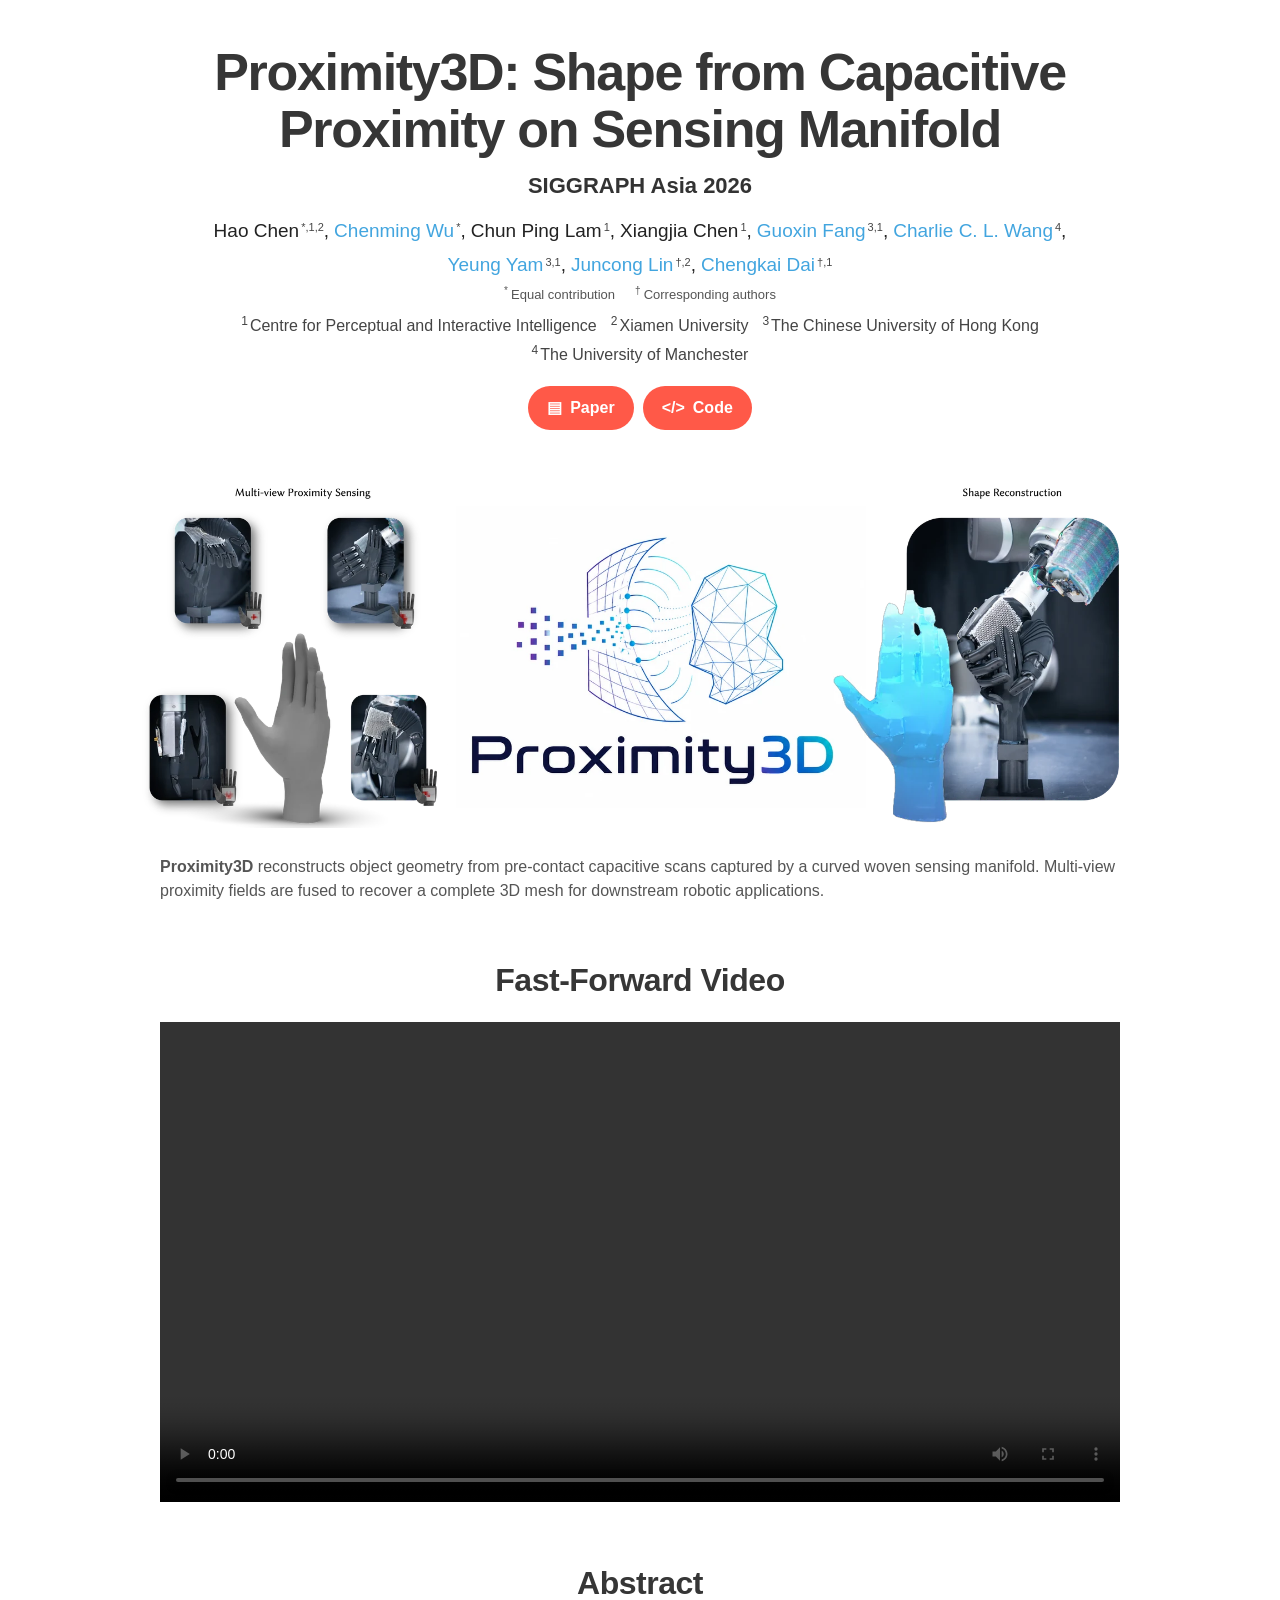
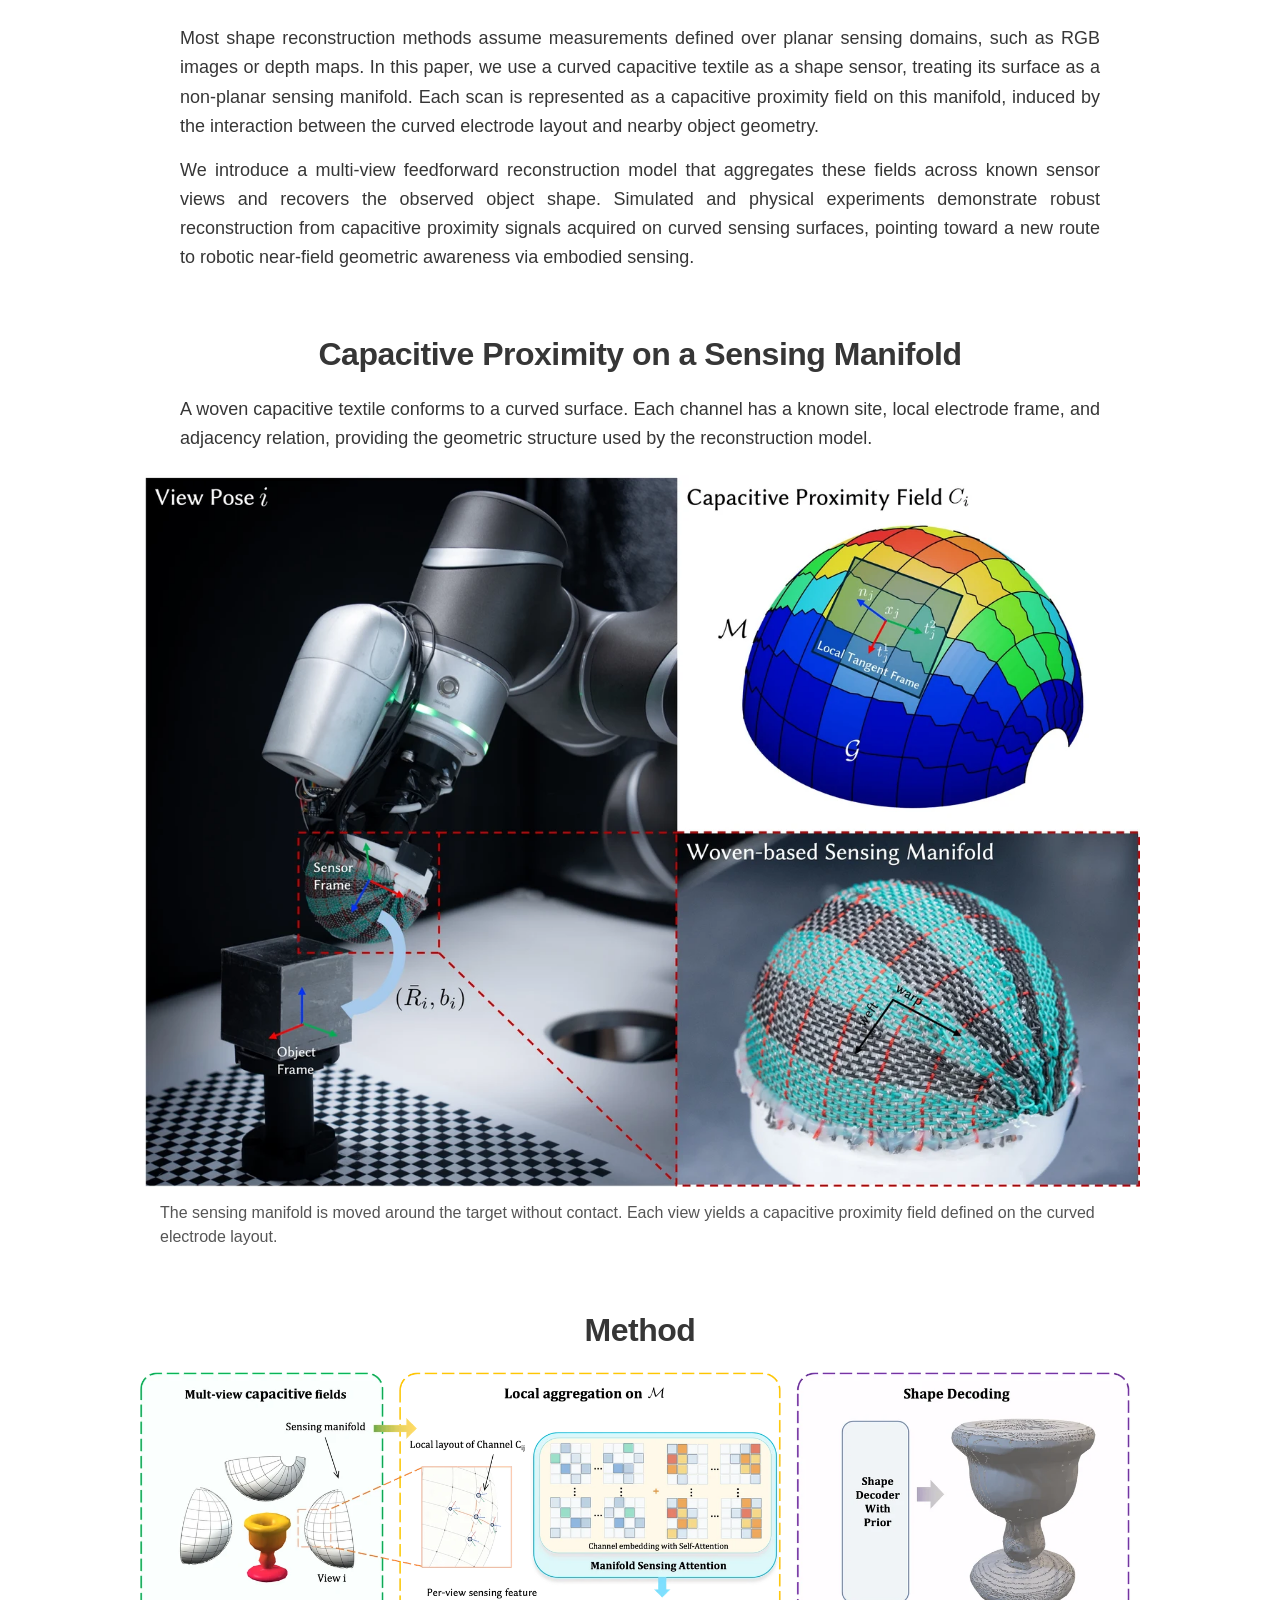
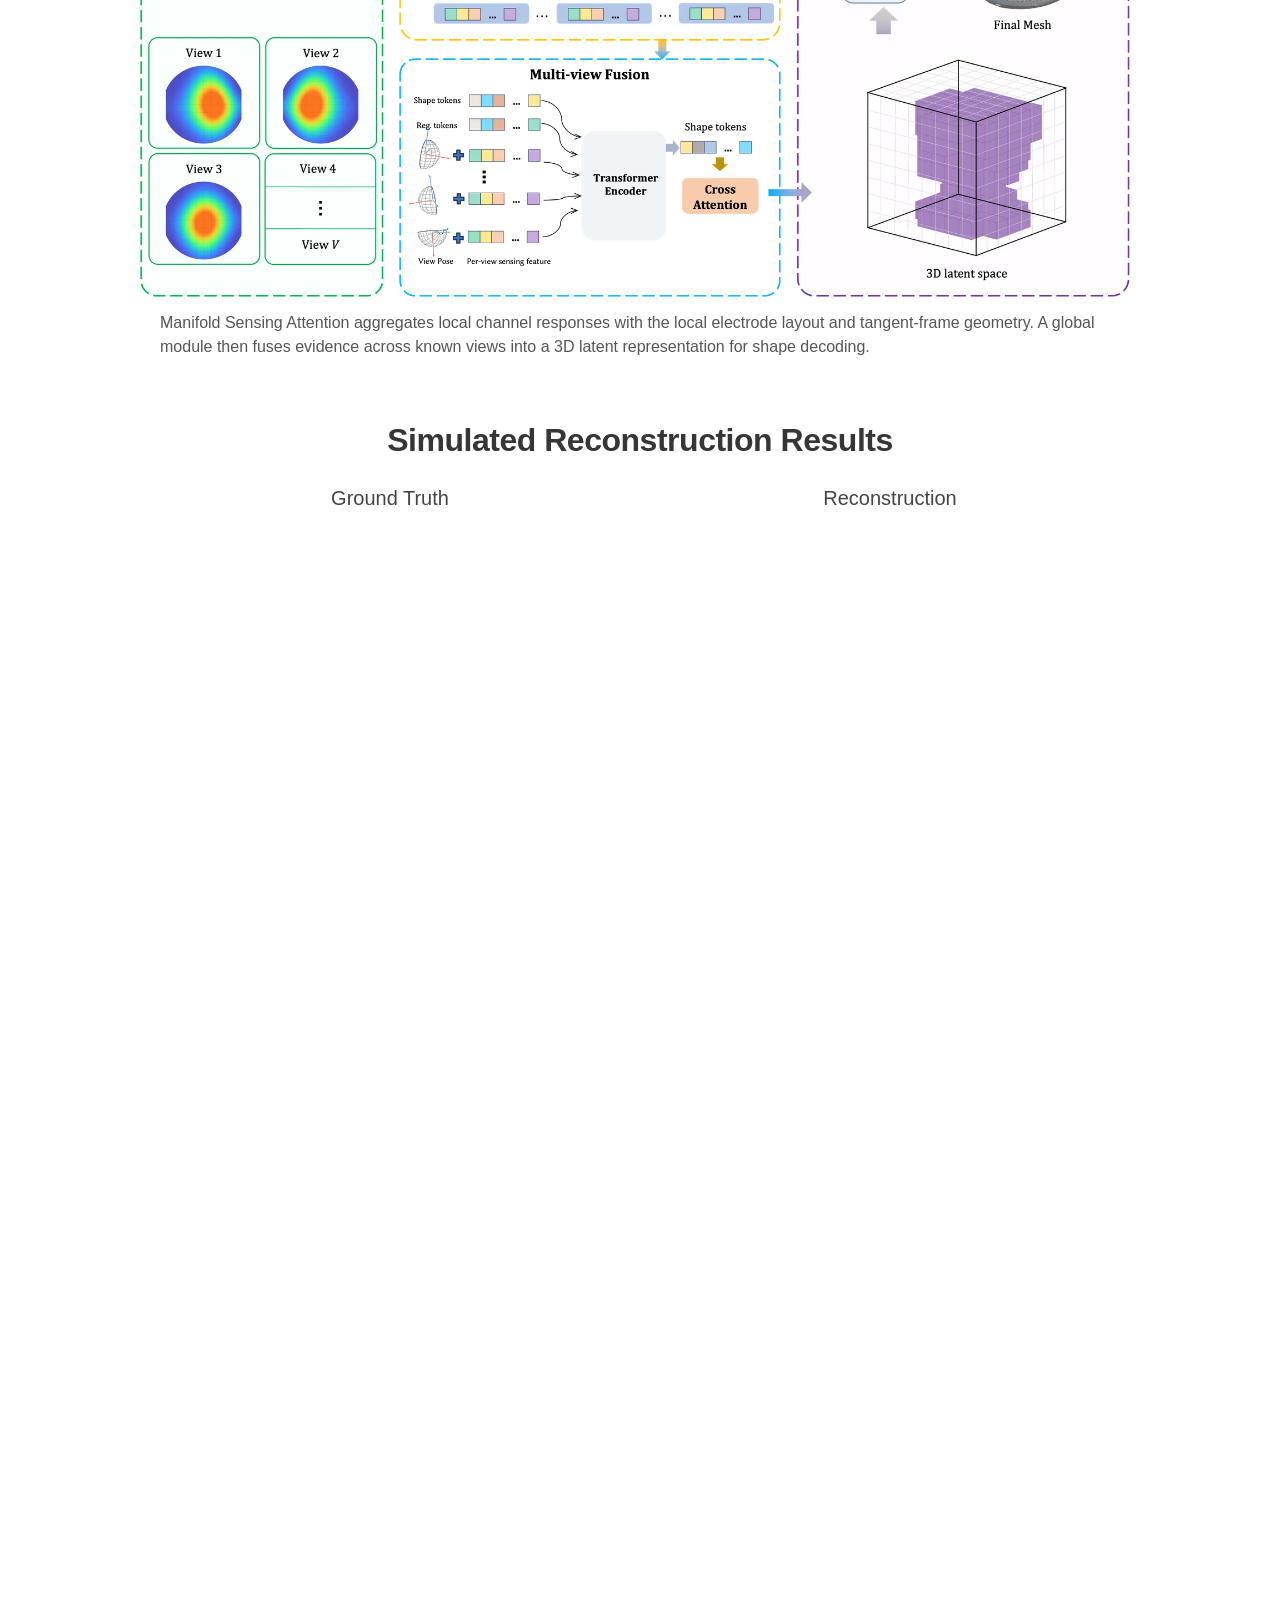
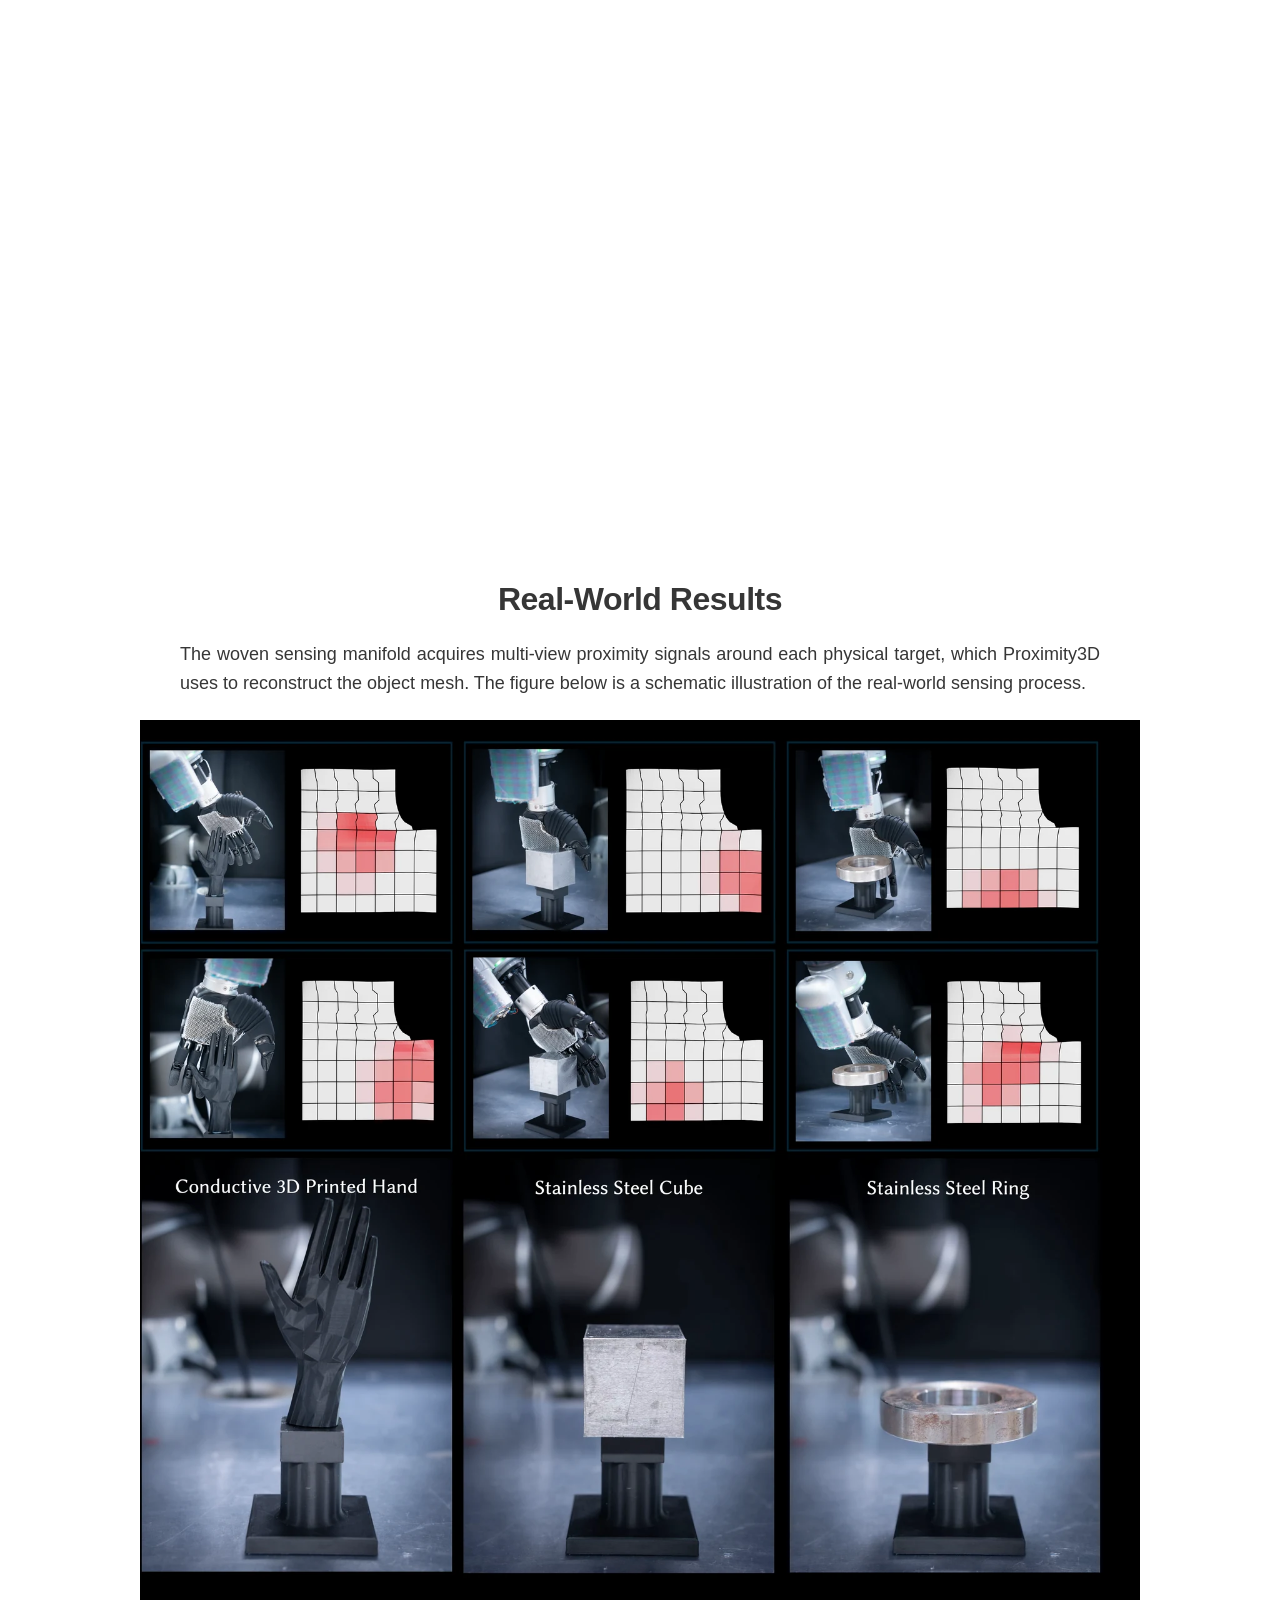
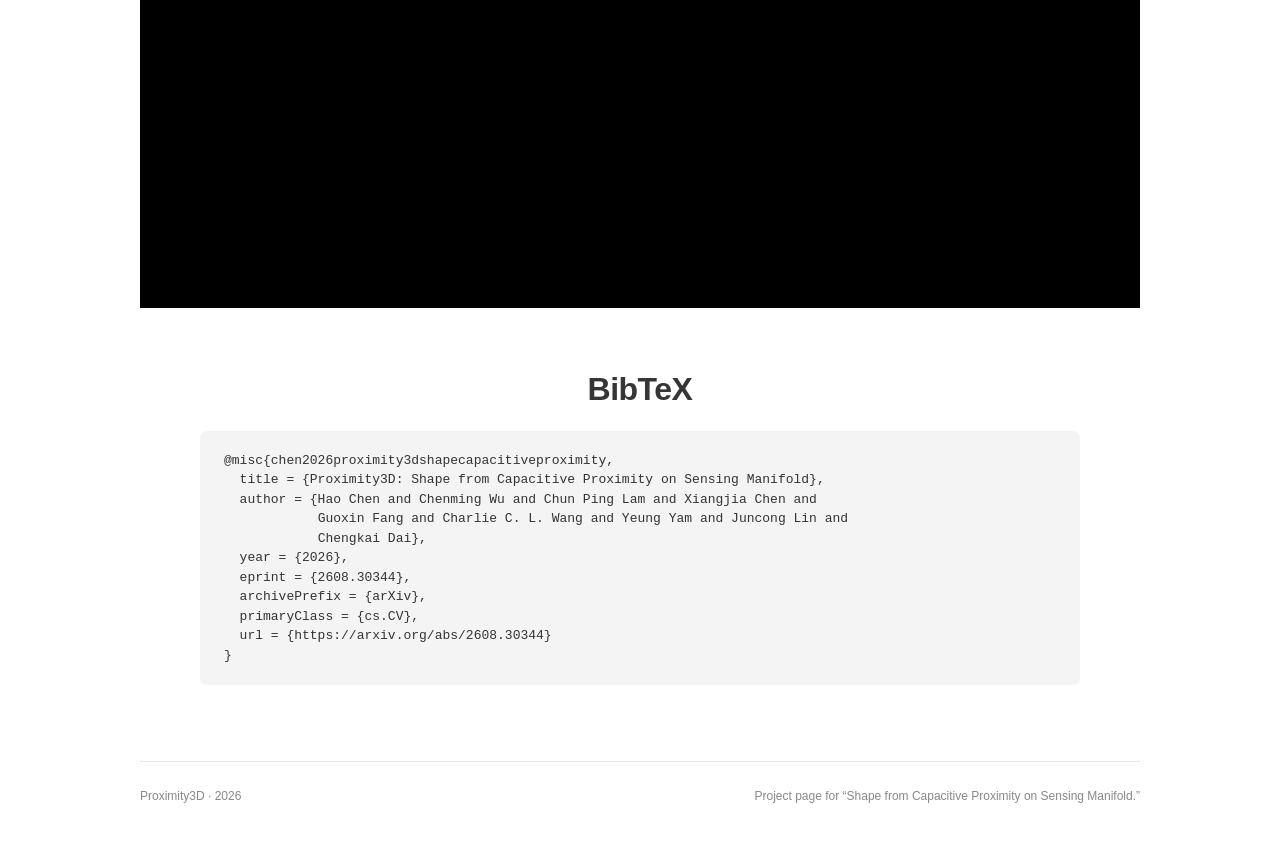
<file: index.html>
<!DOCTYPE html><html lang="en"><head><meta charSet="utf-8"/><meta name="viewport" content="width=device-width, initial-scale=1"/><link rel="preload" href="/teaser-overview.webp" as="image"/><link rel="preload" href="/sensing-manifold.webp" as="image"/><link rel="preload" href="/method-overview.webp" as="image"/><link rel="preload" href="/application-gallery.webp" as="image"/><link rel="stylesheet" href="/_next/static/css/index.eg95Tgxy.css" data-rsc-css-href="/_next/static/css/index.eg95Tgxy.css" data-precedence="vite-rsc/importer-resources"/><link rel="modulepreload" fetchPriority="low" href="/_next/static/chunks/index-C4QmYogz.js"/><script src="/_next/static/chunks/rolldown-runtime-C60lm6uB.js" type="module" async=""></script><script src="/_next/static/chunks/framework-D_rUT4EX.js" type="module" async=""></script><link rel="modulepreload" href="/_next/static/chunks/layout-segment-context-DJFHgCBx.js" crossorigin=""/><link rel="modulepreload" href="/_next/static/chunks/simulated-mesh-gallery-BOU5T1C1.js" crossorigin=""/><link rel="modulepreload" href="/_next/static/chunks/ply-viewer-DJ29udAc.js" crossorigin=""/><link rel="modulepreload" href="/_next/static/chunks/mesh-gallery-Bfzkx19f.js" crossorigin=""/><title>Proximity3D — Shape from Capacitive Proximity</title><meta name="description" content="Shape from capacitive proximity on a sensing manifold."/><script>Object.assign(((self[Symbol.for("vinext.navigationRuntime")]??={bootstrap:{routeManifest:null},functions:{}}).bootstrap.rsc??={rsc:[]}),{params:{},nav:{"pathname":"/","searchParams":[]}})</script><link rel="modulepreload" href="/_next/static/chunks/index-C4QmYogz.js" />
</head><body><main class="page"><header class="paper-header"><h1>Proximity3D: Shape from Capacitive Proximity on Sensing Manifold</h1><p class="venue">SIGGRAPH Asia 2026</p><div class="authors"><span>Hao Chen<sup>*,1,2</sup>,</span><span><a href="https://chenming-wu.github.io/" target="_blank" rel="noreferrer">Chenming Wu</a><sup>*</sup>,</span><span>Chun Ping Lam<sup>1</sup>,</span><span>Xiangjia Chen<sup>1</sup>,</span><span><a href="https://guoxinfang.github.io/" target="_blank" rel="noreferrer">Guoxin Fang</a><sup>3,1</sup>,</span><span><a href="https://mewangcl.github.io/" target="_blank" rel="noreferrer">Charlie C. L. Wang</a><sup>4</sup>,</span><span><a href="https://www.mae.cuhk.edu.hk/~yyam/" target="_blank" rel="noreferrer">Yeung Yam</a><sup>3,1</sup>,</span><span><a href="https://junconglin.github.io/" target="_blank" rel="noreferrer">Juncong Lin</a><sup>†,2</sup>,</span><span><a href="https://chengkai-dai.github.io" target="_blank" rel="noreferrer">Chengkai Dai</a><sup>†,1</sup></span></div><div class="author-notes"><span><sup>*</sup>Equal contribution</span><span><sup>†</sup>Corresponding authors</span></div><div class="affiliations"><span><sup>1</sup>Centre for Perceptual and Interactive Intelligence</span><span><sup>2</sup>Xiamen University</span><span><sup>3</sup>The Chinese University of Hong Kong</span><span><sup>4</sup>The University of Manchester</span></div><div class="link-row"><a href="https://arxiv.org/abs/2608.30344" target="_blank" rel="noreferrer"><span class="link-icon">▤</span><span>Paper</span></a><a href="https://github.com/proximity3d/Proximity3D-Code" target="_blank" rel="noreferrer"><span class="link-icon">&lt;/&gt;</span><span>Code</span></a></div></header><figure class="teaser"><img src="/teaser-overview.webp" alt="Overview of the Proximity3D pipeline"/><figcaption><b>Proximity3D</b> reconstructs object geometry from pre-contact capacitive scans captured by a curved woven sensing manifold. Multi-view proximity fields are fused to recover a complete 3D mesh for downstream robotic applications.</figcaption></figure><section class="video-section"><h2>Fast-Forward Video</h2><video controls="" playsInline="" preload="metadata"><source src="/proximity3d-fast-forward.mp4" type="video/mp4"/>Your browser does not support embedded videos.</video></section><section><h2>Abstract</h2><p>Most shape reconstruction methods assume measurements defined over planar sensing domains, such as RGB images or depth maps. In this paper, we use a curved capacitive textile as a shape sensor, treating its surface as a non-planar sensing manifold. Each scan is represented as a capacitive proximity field on this manifold, induced by the interaction between the curved electrode layout and nearby object geometry.</p><p>We introduce a multi-view feedforward reconstruction model that aggregates these fields across known sensor views and recovers the observed object shape. Simulated and physical experiments demonstrate robust reconstruction from capacitive proximity signals acquired on curved sensing surfaces, pointing toward a new route to robotic near-field geometric awareness via embodied sensing.</p></section><section><h2>Capacitive Proximity on a Sensing Manifold</h2><p>A woven capacitive textile conforms to a curved surface. Each channel has a known site, local electrode frame, and adjacency relation, providing the geometric structure used by the reconstruction model.</p><figure class="content-figure"><img src="/sensing-manifold.webp" alt="Curved woven capacitive sensing manifold and acquisition setup"/><figcaption>The sensing manifold is moved around the target without contact. Each view yields a capacitive proximity field defined on the curved electrode layout.</figcaption></figure></section><section><h2>Method</h2><figure class="content-figure"><img src="/method-overview.webp" alt="Proximity3D method architecture"/><figcaption>Manifold Sensing Attention aggregates local channel responses with the local electrode layout and tangent-frame geometry. A global module then fuses evidence across known views into a 3D latent representation for shape decoding.</figcaption></figure></section><section id="simulated-results" class="virtual-section"><h2>Simulated Reconstruction Results</h2><div class="simulated-gallery"><div class="simulated-column-headings"><h3>Ground Truth</h3><h3>Reconstruction</h3></div><div class="simulated-pairs"><div class="simulated-pair" aria-label="Shoe: ground truth and reconstruction"><div class="simulated-mesh-placeholder" aria-hidden="true"></div><div class="simulated-mesh-placeholder" aria-hidden="true"></div></div><div class="simulated-pair" aria-label="Flower Pot: ground truth and reconstruction"><div class="simulated-mesh-placeholder" aria-hidden="true"></div><div class="simulated-mesh-placeholder" aria-hidden="true"></div></div><div class="simulated-pair" aria-label="Bathtub: ground truth and reconstruction"><div class="simulated-mesh-placeholder" aria-hidden="true"></div><div class="simulated-mesh-placeholder" aria-hidden="true"></div></div><div class="simulated-pair" aria-label="Car: ground truth and reconstruction"><div class="simulated-mesh-placeholder" aria-hidden="true"></div><div class="simulated-mesh-placeholder" aria-hidden="true"></div></div><div class="simulated-pair" aria-label="Chair: ground truth and reconstruction"><div class="simulated-mesh-placeholder" aria-hidden="true"></div><div class="simulated-mesh-placeholder" aria-hidden="true"></div></div><div class="simulated-pair" aria-label="Bottle: ground truth and reconstruction"><div class="simulated-mesh-placeholder" aria-hidden="true"></div><div class="simulated-mesh-placeholder" aria-hidden="true"></div></div><div class="simulated-pair" aria-label="Guitar: ground truth and reconstruction"><div class="simulated-mesh-placeholder" aria-hidden="true"></div><div class="simulated-mesh-placeholder" aria-hidden="true"></div></div><div class="simulated-pair" aria-label="Cup: ground truth and reconstruction"><div class="simulated-mesh-placeholder" aria-hidden="true"></div><div class="simulated-mesh-placeholder" aria-hidden="true"></div></div><div class="simulated-pair" aria-label="Laptop: ground truth and reconstruction"><div class="simulated-mesh-placeholder" aria-hidden="true"></div><div class="simulated-mesh-placeholder" aria-hidden="true"></div></div><div class="simulated-pair" aria-label="Vase: ground truth and reconstruction"><div class="simulated-mesh-placeholder" aria-hidden="true"></div><div class="simulated-mesh-placeholder" aria-hidden="true"></div></div></div></div></section><section id="real-world-results" class="real-world-section"><h2>Real-World Results</h2><p>The woven sensing manifold acquires multi-view proximity signals around each physical target, which Proximity3D uses to reconstruct the object mesh. The figure below is a schematic illustration of the real-world sensing process.</p><figure class="real-world-figure"><div class="real-world-scroll"><div class="real-world-composite"><img src="/application-gallery.webp" alt="Real-world capacitive sensing sequences and physical target objects"/><div id="application-reconstructions"><div class="real-mesh-gallery"><div class="real-mesh-placeholder" aria-hidden="true"></div></div></div></div></div></figure></section><section class="citation"><h2>BibTeX</h2><pre>@misc{chen2026proximity3dshapecapacitiveproximity,
  title = {Proximity3D: Shape from Capacitive Proximity on Sensing Manifold},
  author = {Hao Chen and Chenming Wu and Chun Ping Lam and Xiangjia Chen and
            Guoxin Fang and Charlie C. L. Wang and Yeung Yam and Juncong Lin and
            Chengkai Dai},
  year = {2026},
  eprint = {2608.30344},
  archivePrefix = {arXiv},
  primaryClass = {cs.CV},
  url = {https://arxiv.org/abs/2608.30344}
}</pre></section><footer><p>Proximity3D · 2026</p><p>Project page for “Shape from Capacitive Proximity on Sensing Manifold.”</p></footer></main><script type="module" src="/_next/static/chunks/index-C4QmYogz.js" id="_R_" async=""></script><script>((self[Symbol.for("vinext.navigationRuntime")]??={bootstrap:{routeManifest:null},functions:{}}).bootstrap.rsc??={rsc:[]}).rsc.push("0:{\"page:/\":\"$L1\",\"layout:/\":\"$L2\",\"route:/\":\"$L3\",\"__route\":\"route:/\",\"__interceptionContext\":null,\"__layoutIds\":[\"layout:/\"],\"__rootLayout\":\"/\",\"__bfcacheSegmentIdentities\":{\"layout:/\":\"[\\\"layout\\\",\\\"layout:/\\\",\\\"root-boundary:/\\\",\\\"\\\"]\",\"page:/\":\"[\\\"page\\\",\\\"page:/\\\",\\\"root-boundary:/\\\",\\\"\\\"]\"},\"__srcPage\":[\"page\"],\"__layoutFlags\":{\"layout:/\":\"s\"},\"__artifactCompatibility\":{\"schemaVersion\":1,\"graphVersion\":\"app-route-graph:1177fd80f83fa7b0\",\"deploymentVersion\":\"0551fde4-b000-482d-a07f-8c115549a049\",\"appElementsSchemaVersion\":1,\"rscPayloadSchemaVersion\":1,\"rootBoundaryId\":\"/\",\"renderEpoch\":null}}\n")</script><script>((self[Symbol.for("vinext.navigationRuntime")]??={bootstrap:{routeManifest:null},functions:{}}).bootstrap.rsc??={rsc:[]}).rsc.push("4:I[\"8c0f216c4604\",[],\"Children\",1]\n")</script><script>((self[Symbol.for("vinext.navigationRuntime")]??={bootstrap:{routeManifest:null},functions:{}}).bootstrap.rsc??={rsc:[]}).rsc.push("5:I[\"593f344dc510\",[],\"GlobalErrorBoundary\",1]\n")</script><script>((self[Symbol.for("vinext.navigationRuntime")]??={bootstrap:{routeManifest:null},functions:{}}).bootstrap.rsc??={rsc:[]}).rsc.push("6:I[\"0b874ad30386\",[],\"default\",1]\n")</script><script>((self[Symbol.for("vinext.navigationRuntime")]??={bootstrap:{routeManifest:null},functions:{}}).bootstrap.rsc??={rsc:[]}).rsc.push("7:I[\"593f344dc510\",[],\"ErrorBoundary\",1]\n")</script><script>((self[Symbol.for("vinext.navigationRuntime")]??={bootstrap:{routeManifest:null},functions:{}}).bootstrap.rsc??={rsc:[]}).rsc.push("8:I[\"15c18cfaeeff\",[],\"LayoutSegmentProvider\",1]\n")</script><script>((self[Symbol.for("vinext.navigationRuntime")]??={bootstrap:{routeManifest:null},functions:{}}).bootstrap.rsc??={rsc:[]}).rsc.push("9:I[\"8c0f216c4604\",[],\"Slot\",1]\n")</script><script>((self[Symbol.for("vinext.navigationRuntime")]??={bootstrap:{routeManifest:null},functions:{}}).bootstrap.rsc??={rsc:[]}).rsc.push("a:I[\"593f344dc510\",[],\"NotFoundBoundary\",1]\n")</script><script>((self[Symbol.for("vinext.navigationRuntime")]??={bootstrap:{routeManifest:null},functions:{}}).bootstrap.rsc??={rsc:[]}).rsc.push("b:I[\"9276801271d6\",[],\"AppRouterScrollTarget\",1]\n")</script><script>((self[Symbol.for("vinext.navigationRuntime")]??={bootstrap:{routeManifest:null},functions:{}}).bootstrap.rsc??={rsc:[]}).rsc.push("c:I[\"593f344dc510\",[],\"RedirectBoundary\",1]\n")</script><script>((self[Symbol.for("vinext.navigationRuntime")]??={bootstrap:{routeManifest:null},functions:{}}).bootstrap.rsc??={rsc:[]}).rsc.push(":HL[\"/_next/static/css/index.eg95Tgxy.css\",\"style\"     ]\n")</script><script>((self[Symbol.for("vinext.navigationRuntime")]??={bootstrap:{routeManifest:null},functions:{}}).bootstrap.rsc??={rsc:[]}).rsc.push("2:[[[\"$\",\"link\",\"css:/_next/static/css/index.eg95Tgxy.css\",{\"rel\":\"stylesheet\",\"precedence\":\"vite-rsc/importer-resources\",\"href\":\"/_next/static/css/index.eg95Tgxy.css\",\"data-rsc-css-href\":\"/_next/static/css/index.eg95Tgxy.css\"}],\"$undefined\"],[\"$\",\"html\",null,{\"lang\":\"en\",\"children\":[\"$\",\"body\",null,{\"children\":[\"$\",\"$L4\",null,{}]}]}]]\n")</script><script>((self[Symbol.for("vinext.navigationRuntime")]??={bootstrap:{routeManifest:null},functions:{}}).bootstrap.rsc??={rsc:[]}).rsc.push("3:[[[\"$\",\"meta\",null,{\"charSet\":\"utf-8\"}],[[\"$\",\"title\",\"0\",{\"children\":\"Proximity3D — Shape from Capacitive Proximity\"}],[\"$\",\"meta\",\"1\",{\"name\":\"description\",\"content\":\"Shape from capacitive proximity on a sensing manifold.\"}]],[[\"$\",\"meta\",\"0\",{\"name\":\"viewport\",\"content\":\"width=device-width, initial-scale=1\"}]]],[\"$\",\"$L5\",null,{\"fallback\":\"$6\",\"children\":[\"$\",\"$L7\",null,{\"fallback\":\"$6\",\"children\":[\"$\",\"$L8\",null,{\"providerId\":\"layout:/\",\"segmentMap\":{\"children\":[]},\"children\":[\"$\",\"$L9\",null,{\"id\":\"layout:/\",\"parallelSlots\":\"$undefined\",\"children\":[\"$\",\"$La\",null,{\"resetKey\":\"\",\"fallback\":[[\"$\",\"title\",null,{\"children\":\"404: This page could not be found.\"}],[\"$\",\"div\",null,{\"style\":{\"fontFamily\":\"system-ui,\\\"Segoe UI\\\",Roboto,Helvetica,Arial,sans-serif,\\\"Apple Color Emoji\\\",\\\"Segoe UI Emoji\\\"\",\"height\":\"100vh\",\"textAlign\":\"center\",\"display\":\"flex\",\"flexDirection\":\"column\",\"alignItems\":\"center\",\"justifyContent\":\"center\"},\"children\":[\"$\",\"div\",null,{\"children\":[[\"$\",\"style\",null,{\"dangerouslySetInnerHTML\":{\"__html\":\"body{color:#000;background:#fff;margin:0}.next-error-h1{border-right:1px solid rgba(0,0,0,.3)}@media (prefers-color-scheme:dark){body{color:#fff;background:#000}.next-error-h1{border-right:1px solid rgba(255,255,255,.3)}}\"}}],[\"$\",\"h1\",null,{\"className\":\"next-error-h1\",\"style\":{\"display\":\"inline-block\",\"margin\":\"0 20px 0 0\",\"padding\":\"0 23px 0 0\",\"fontSize\":24,\"fontWeight\":500,\"verticalAlign\":\"top\",\"lineHeight\":\"49px\"},\"children\":404}],[\"$\",\"div\",null,{\"style\":{\"display\":\"inline-block\"},\"children\":[\"$\",\"h2\",null,{\"style\":{\"fontSize\":14,\"fontWeight\":400,\"lineHeight\":\"49px\",\"margin\":0},\"children\":\"This page could not be found.\"}]}]]}]}]],\"children\":[\"$\",\"$Lb\",null,{\"children\":[\"$\",\"$Lc\",null,{\"children\":[[\"$\",\"$L8\",null,{\"providerId\":\"page:/\",\"segmentMap\":{\"children\":[\"__PAGE__\"]},\"children\":[\"$\",\"$L9\",null,{\"id\":\"page:/\"}]}],null]}]}]}]}]}]}]}],null,null]\n")</script><script>((self[Symbol.for("vinext.navigationRuntime")]??={bootstrap:{routeManifest:null},functions:{}}).bootstrap.rsc??={rsc:[]}).rsc.push(":HL[\"/teaser-overview.webp\",\"image\"]\n")</script><script>((self[Symbol.for("vinext.navigationRuntime")]??={bootstrap:{routeManifest:null},functions:{}}).bootstrap.rsc??={rsc:[]}).rsc.push("1:[\"$\",\"main\",null,{\"className\":\"page\",\"children\":[[\"$\",\"header\",null,{\"className\":\"paper-header\",\"children\":[[\"$\",\"h1\",null,{\"children\":\"Proximity3D: Shape from Capacitive Proximity on Sensing Manifold\"}],[\"$\",\"p\",null,{\"className\":\"venue\",\"children\":\"SIGGRAPH Asia 2026\"}],[\"$\",\"div\",null,{\"className\":\"authors\",\"children\":[[\"$\",\"span\",\"Hao Chen\",{\"children\":[\"Hao Chen\",[\"$\",\"sup\",null,{\"children\":\"*,1,2\"}],\",\"]}],[\"$\",\"span\",\"Chenming Wu\",{\"children\":[[\"$\",\"a\",null,{\"href\":\"https://chenming-wu.github.io/\",\"target\":\"_blank\",\"rel\":\"noreferrer\",\"children\":\"Chenming Wu\"}],[\"$\",\"sup\",null,{\"children\":\"*\"}],\",\"]}],[\"$\",\"span\",\"Chun Ping Lam\",{\"children\":[\"Chun Ping Lam\",[\"$\",\"sup\",null,{\"children\":\"1\"}],\",\"]}],[\"$\",\"span\",\"Xiangjia Chen\",{\"children\":[\"Xiangjia Chen\",[\"$\",\"sup\",null,{\"children\":\"1\"}],\",\"]}],[\"$\",\"span\",\"Guoxin Fang\",{\"children\":[[\"$\",\"a\",null,{\"href\":\"https://guoxinfang.github.io/\",\"target\":\"_blank\",\"rel\":\"noreferrer\",\"children\":\"Guoxin Fang\"}],[\"$\",\"sup\",null,{\"children\":\"3,1\"}],\",\"]}],[\"$\",\"span\",\"Charlie C. L. Wang\",{\"children\":[[\"$\",\"a\",null,{\"href\":\"https://mewangcl.github.io/\",\"target\":\"_blank\",\"rel\":\"noreferrer\",\"children\":\"Charlie C. L. Wang\"}],[\"$\",\"sup\",null,{\"children\":\"4\"}],\",\"]}],[\"$\",\"span\",\"Yeung Yam\",{\"children\":[[\"$\",\"a\",null,{\"href\":\"https://www.mae.cuhk.edu.hk/~yyam/\",\"target\":\"_blank\",\"rel\":\"noreferrer\",\"children\":\"Yeung Yam\"}],[\"$\",\"sup\",null,{\"children\":\"3,1\"}],\",\"]}],[\"$\",\"span\",\"Juncong Lin\",{\"children\":[[\"$\",\"a\",null,{\"href\":\"https://junconglin.github.io/\",\"target\":\"_blank\",\"rel\":\"noreferrer\",\"children\":\"Juncong Lin\"}],[\"$\",\"sup\",null,{\"children\":\"†,2\"}],\",\"]}],[\"$\",\"span\",\"Chengkai Dai\",{\"children\":[[\"$\",\"a\",null,{\"href\":\"https://chengkai-dai.github.io\",\"target\":\"_blank\",\"rel\":\"noreferrer\",\"children\":\"Chengkai Dai\"}],[\"$\",\"sup\",null,{\"children\":\"†,1\"}],false]}]]}],[\"$\",\"div\",null,{\"className\":\"author-notes\",\"children\":[[\"$\",\"span\",null,{\"children\":[[\"$\",\"sup\",null,{\"children\":\"*\"}],\"Equal contribution\"]}],[\"$\",\"span\",null,{\"children\":[[\"$\",\"sup\",null,{\"children\":\"†\"}],\"Corresponding authors\"]}]]}],[\"$\",\"div\",null,{\"className\":\"affiliations\",\"children\":[[\"$\",\"span\",\"Centre for Perceptual and Interactive Intelligence\",{\"children\":[[\"$\",\"sup\",null,{\"children\":1}],\"Centre for Perceptual and Interactive Intelligence\"]}],[\"$\",\"span\",\"Xiamen University\",{\"children\":[[\"$\",\"sup\",null,{\"children\":2}],\"Xiamen University\"]}],[\"$\",\"span\",\"The Chinese University of Hong Kong\",{\"children\":[[\"$\",\"sup\",null,{\"children\":3}],\"The Chinese University of Hong Kong\"]}],[\"$\",\"span\",\"The University of Manchester\",{\"children\":[[\"$\",\"sup\",null,{\"children\":4}],\"The University of Manchester\"]}]]}],[\"$\",\"div\",null,{\"className\":\"link-row\",\"children\":[[\"$\",\"a\",\"Paper\",{\"href\":\"https://arxiv.org/abs/2608.30344\",\"target\":\"_blank\",\"rel\":\"noreferrer\",\"children\":[[\"$\",\"span\",null,{\"className\":\"link-icon\",\"children\":\"▤\"}],[\"$\",\"span\",null,{\"children\":\"Paper\"}]]}],[\"$\",\"a\",\"Code\",{\"href\":\"https://github.com/proximity3d/Proximity3D-Code\",\"target\":\"_blank\",\"rel\":\"noreferrer\",\"children\":[[\"$\",\"span\",null,{\"className\":\"link-icon\",\"children\":\"\u003c/\u003e\"}],[\"$\",\"span\",null,{\"children\":\"Code\"}]]}]]}]]}],[\"$\",\"figure\",null,{\"className\":\"teaser\",\"children\":[[\"$\",\"img\",null,{\"src\":\"/teaser-overview.webp\",\"alt\":\"Overview of the Proximity3D pipeline\"}],[\"$\",\"figcaption\",null,{\"children\":[[\"$\",\"b\",null,{\"children\":\"Proximity3D\"}],\" reconstructs object geometry from pre-contact capacitive scans captured by a curved woven sensing manifold. Multi-view proximity fields are fused to recover a complete 3D mesh for downstream robotic applications.\"]}]]}],[\"$\",\"section\",null,{\"className\":\"video-section\",\"children\":[[\"$\",\"h2\",null,{\"children\":\"Fast-Forward Video\"}],[\"$\",\"video\",null,{\"controls\":true,\"playsInline\":true,\"preload\":\"metadata\",\"children\":[[\"$\",\"source\",null,{\"src\":\"/proximity3d-fast-forward.mp4\",\"type\":\"video/mp4\"}],\"Your browser does not support embedded videos.\"]}]]}],[\"$\",\"section\",null,{\"children\":[[\"$\",\"h2\",null,{\"children\":\"Abstract\"}],[\"$\",\"p\",null,{\"children\":\"Most shape reconstruction methods assume measurements defined over planar sensing domains, such as RGB images or depth maps. In this paper, we use a curved capacitive textile as a shape sensor, treating its surface as a non-planar sensing manifold. Each scan is represented as a capacitive proximity field on this manifold, induced by the interaction between the curved electrode layout and nearby object geometry.\"}],[\"$\",\"p\",null,{\"children\":\"We introduce a multi-view feedforward reconstruction model that aggregates these fields across known sensor views and recovers the observed object shape. Simulated and physical experiments demonstrate robust reconstruction from capacitive proximity signals acquired on curved sensing surfaces, pointing toward a new route to robotic near-field geometric awareness via embodied sensing.\"}]]}],\"$Ld\",\"$Le\",\"$Lf\",\"$L10\",\"$L11\",\"$L12\"]}]\n")</script><script>((self[Symbol.for("vinext.navigationRuntime")]??={bootstrap:{routeManifest:null},functions:{}}).bootstrap.rsc??={rsc:[]}).rsc.push("13:I[\"9e338d9cec8d\",[],\"default\",1]\n")</script><script>((self[Symbol.for("vinext.navigationRuntime")]??={bootstrap:{routeManifest:null},functions:{}}).bootstrap.rsc??={rsc:[]}).rsc.push("14:I[\"2eab6e3d8e5f\",[],\"default\",1]\n")</script><script>((self[Symbol.for("vinext.navigationRuntime")]??={bootstrap:{routeManifest:null},functions:{}}).bootstrap.rsc??={rsc:[]}).rsc.push(":HL[\"/sensing-manifold.webp\",\"image\"]\n")</script><script>((self[Symbol.for("vinext.navigationRuntime")]??={bootstrap:{routeManifest:null},functions:{}}).bootstrap.rsc??={rsc:[]}).rsc.push(":HL[\"/method-overview.webp\",\"image\"]\n")</script><script>((self[Symbol.for("vinext.navigationRuntime")]??={bootstrap:{routeManifest:null},functions:{}}).bootstrap.rsc??={rsc:[]}).rsc.push(":HL[\"/application-gallery.webp\",\"image\"]\n")</script><script>((self[Symbol.for("vinext.navigationRuntime")]??={bootstrap:{routeManifest:null},functions:{}}).bootstrap.rsc??={rsc:[]}).rsc.push("d:[\"$\",\"section\",null,{\"children\":[[\"$\",\"h2\",null,{\"children\":\"Capacitive Proximity on a Sensing Manifold\"}],[\"$\",\"p\",null,{\"children\":\"A woven capacitive textile conforms to a curved surface. Each channel has a known site, local electrode frame, and adjacency relation, providing the geometric structure used by the reconstruction model.\"}],[\"$\",\"figure\",null,{\"className\":\"content-figure\",\"children\":[[\"$\",\"img\",null,{\"src\":\"/sensing-manifold.webp\",\"alt\":\"Curved woven capacitive sensing manifold and acquisition setup\"}],[\"$\",\"figcaption\",null,{\"children\":\"The sensing manifold is moved around the target without contact. Each view yields a capacitive proximity field defined on the curved electrode layout.\"}]]}]]}]\n")</script><script>((self[Symbol.for("vinext.navigationRuntime")]??={bootstrap:{routeManifest:null},functions:{}}).bootstrap.rsc??={rsc:[]}).rsc.push("e:[\"$\",\"section\",null,{\"children\":[[\"$\",\"h2\",null,{\"children\":\"Method\"}],[\"$\",\"figure\",null,{\"className\":\"content-figure\",\"children\":[[\"$\",\"img\",null,{\"src\":\"/method-overview.webp\",\"alt\":\"Proximity3D method architecture\"}],[\"$\",\"figcaption\",null,{\"children\":\"Manifold Sensing Attention aggregates local channel responses with the local electrode layout and tangent-frame geometry. A global module then fuses evidence across known views into a 3D latent representation for shape decoding.\"}]]}]]}]\n")</script><script>((self[Symbol.for("vinext.navigationRuntime")]??={bootstrap:{routeManifest:null},functions:{}}).bootstrap.rsc??={rsc:[]}).rsc.push("f:[\"$\",\"section\",null,{\"id\":\"simulated-results\",\"className\":\"virtual-section\",\"children\":[[\"$\",\"h2\",null,{\"children\":\"Simulated Reconstruction Results\"}],[\"$\",\"$L13\",null,{}]]}]\n")</script><script>((self[Symbol.for("vinext.navigationRuntime")]??={bootstrap:{routeManifest:null},functions:{}}).bootstrap.rsc??={rsc:[]}).rsc.push("10:[\"$\",\"section\",null,{\"id\":\"real-world-results\",\"className\":\"real-world-section\",\"children\":[[\"$\",\"h2\",null,{\"children\":\"Real-World Results\"}],[\"$\",\"p\",null,{\"children\":\"The woven sensing manifold acquires multi-view proximity signals around each physical target, which Proximity3D uses to reconstruct the object mesh. The figure below is a schematic illustration of the real-world sensing process.\"}],[\"$\",\"figure\",null,{\"className\":\"real-world-figure\",\"children\":[\"$\",\"div\",null,{\"className\":\"real-world-scroll\",\"children\":[\"$\",\"div\",null,{\"className\":\"real-world-composite\",\"children\":[[\"$\",\"img\",null,{\"src\":\"/application-gallery.webp\",\"alt\":\"Real-world capacitive sensing sequences and physical target objects\"}],[\"$\",\"div\",null,{\"id\":\"application-reconstructions\",\"children\":[\"$\",\"$L14\",null,{}]}]]}]}]}]]}]\n")</script><script>((self[Symbol.for("vinext.navigationRuntime")]??={bootstrap:{routeManifest:null},functions:{}}).bootstrap.rsc??={rsc:[]}).rsc.push("11:[\"$\",\"section\",null,{\"className\":\"citation\",\"children\":[[\"$\",\"h2\",null,{\"children\":\"BibTeX\"}],[\"$\",\"pre\",null,{\"children\":\"@misc{chen2026proximity3dshapecapacitiveproximity,\\n  title = {Proximity3D: Shape from Capacitive Proximity on Sensing Manifold},\\n  author = {Hao Chen and Chenming Wu and Chun Ping Lam and Xiangjia Chen and\\n            Guoxin Fang and Charlie C. L. Wang and Yeung Yam and Juncong Lin and\\n            Chengkai Dai},\\n  year = {2026},\\n  eprint = {2608.30344},\\n  archivePrefix = {arXiv},\\n  primaryClass = {cs.CV},\\n  url = {https://arxiv.org/abs/2608.30344}\\n}\"}]]}]\n")</script><script>((self[Symbol.for("vinext.navigationRuntime")]??={bootstrap:{routeManifest:null},functions:{}}).bootstrap.rsc??={rsc:[]}).rsc.push("12:[\"$\",\"footer\",null,{\"children\":[[\"$\",\"p\",null,{\"children\":\"Proximity3D · 2026\"}],[\"$\",\"p\",null,{\"children\":\"Project page for “Shape from Capacitive Proximity on Sensing Manifold.”\"}]]}]\n")</script><script>Object.assign(((self[Symbol.for("vinext.navigationRuntime")]??={bootstrap:{routeManifest:null},functions:{}}).bootstrap.rsc??={rsc:[]}),{"initialCacheKind":"static"});((self[Symbol.for("vinext.navigationRuntime")]??={bootstrap:{routeManifest:null},functions:{}}).bootstrap.rsc??={rsc:[]}).done=true</script></body></html>
</file>
